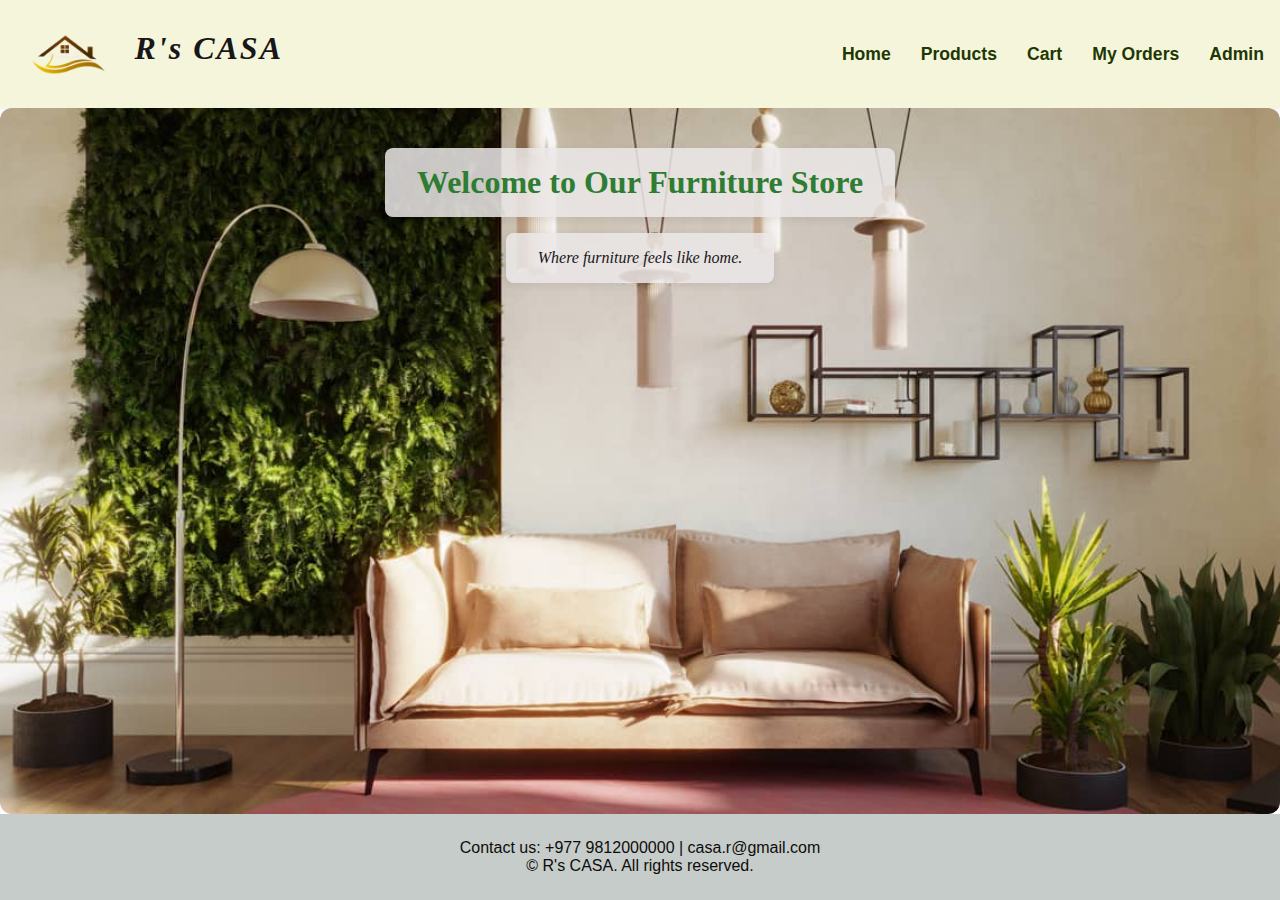
<file: index.html>
<!DOCTYPE html>
<html lang="en">
<head>
  <meta charset="UTF-8" />
  <meta name="viewport" content="width=device-width, initial-scale=1" />
  <title>Home - R's CASA</title>
  <link rel="stylesheet" href="style.css" />
</head>
<body>
<header>
  <div class="container">
    <div class="logo">
      <img src="homelogo.png" alt="Furniture Store Logo" style="height:105px; vertical-align:middle; margin-right:9px;" />
      <span class="brand-name">R's CASA</span>
    </div>
    <nav>
      <ul>
        <li><a href="index.html">Home</a></li>
        <li><a href="product.html">Products</a></li>
        <li><a href="cart.html">Cart</a></li>
        <li><a href="my_orders.html">My Orders</a></li>
        <li><a href="admin.html">Admin</a></li>
  
      </ul>
    </nav>
  </div>
</header>

<main class="container">
  <h1 id="welcome-title">Welcome to Our Furniture Store</h1>
  <p id="welcome-desc">Where furniture feels like home.</p>
</main>

<footer>
  <div class="footer-content">
    <p>Contact us: +977 9812000000 | casa.r@gmail.com</p>
    <p>&copy; R's CASA. All rights reserved.</p>
  </div>
</footer>

<script>
  window.onload = function() {
    alert("Welcome to R's CASA!");
    document.getElementById('welcome-title').style.color = "#2e7d32";
    document.getElementById('welcome-desc').style.fontStyle = "italic";
  };
</script>
</body>
</html>
</file>
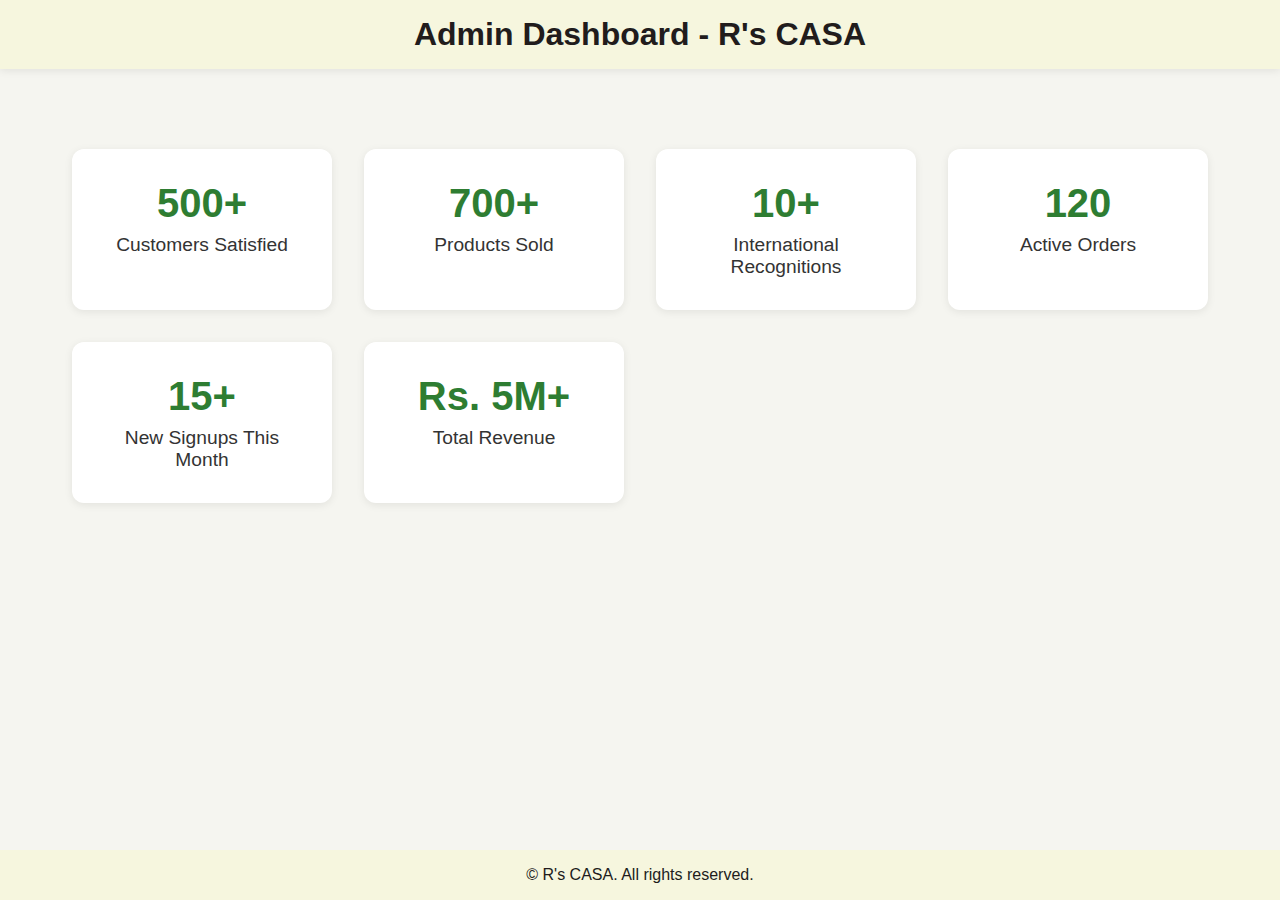
<file: admin.html>
<!DOCTYPE html>
<html lang="en">
<head>
  <meta charset="UTF-8" />
  <meta name="viewport" content="width=device-width, initial-scale=1" />
  <title>Admin Dashboard - R's CASA</title>
  <link rel="stylesheet" href="style.css" />
  <style>
    body {
      font-family: Arial, sans-serif;
      background: #f5f5f0;
      margin: 0;
      padding: 0;
    }
    .dashboard-container {
      max-width: 1200px;
      margin: 3rem auto;
      padding: 2rem;
      display: grid;
      grid-template-columns: repeat(auto-fit, minmax(250px, 1fr));
      gap: 2rem;
    }
    .stat-box {
      background: #fff;
      padding: 2rem;
      border-radius: 12px;
      text-align: center;
      box-shadow: 0 2px 8px rgba(0,0,0,0.08);
      transition: all 0.3s ease;
    }
    .stat-box:hover {
      transform: translateY(-8px) scale(1.03);
      box-shadow: 0 8px 20px rgba(0,0,0,0.15);
    }
    .stat-number {
      font-size: 2.5rem;
      font-weight: bold;
      color: #2e7d32;
      margin-bottom: 0.5rem;
    }
    .stat-label {
      font-size: 1.2rem;
      color: #333;
    }
    header, footer {
      background:rgba(245,245,220,0.95);
      color: #211c1c;
      padding: 1rem 2rem;
      text-align: center;
    }
  </style>
</head>
<body>
  <header>
    <h1>Admin Dashboard - R's CASA</h1>
  </header>

  <div class="dashboard-container">
    <div class="stat-box">
      <div class="stat-number">500+</div>
      <div class="stat-label">Customers Satisfied</div>
    </div>
    <div class="stat-box">
      <div class="stat-number">700+</div>
      <div class="stat-label">Products Sold</div>
    </div>
    <div class="stat-box">
      <div class="stat-number">10+</div>
      <div class="stat-label">International Recognitions</div>
    </div>
    <div class="stat-box">
      <div class="stat-number">120</div>
      <div class="stat-label">Active Orders</div>
    </div>
    <div class="stat-box">
      <div class="stat-number">15+</div>
      <div class="stat-label">New Signups This Month</div>
    </div>
    <div class="stat-box">
      <div class="stat-number">Rs. 5M+</div>
      <div class="stat-label">Total Revenue</div>
    </div>
  </div>

  <footer>
    &copy; R's CASA. All rights reserved.
  </footer>
</body>
</html>
</file>
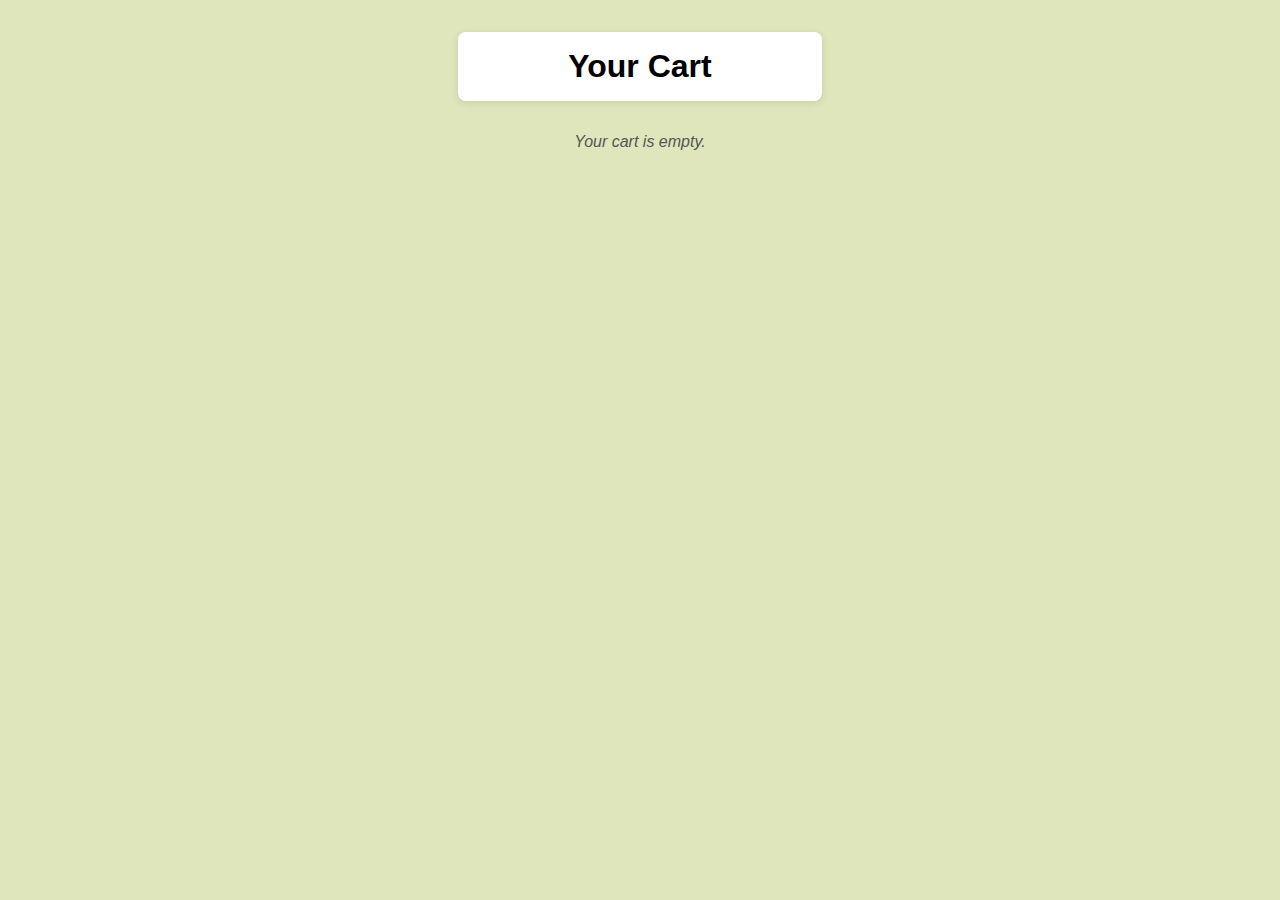
<file: cart.html>
<!DOCTYPE html>
<html lang="en">
<head>
  <meta charset="UTF-8" />
  <meta name="viewport" content="width=device-width, initial-scale=1" />
  <title>Cart - R's CASA</title>
  <style>
    body { 
      font-family: Arial, sans-serif; 
      max-width: 600px; 
      margin: auto; 
      padding: 2rem; 
      background-color: rgba(221, 229, 184, 0.95);;
      color: black;
    }
    h1 {
      background: white;
      color: black;
      padding: 1rem 2rem;
      border-radius: 8px;
      text-align: center;
      max-width: 300px;
      margin: 0 auto 2rem auto;
      box-shadow: 0 2px 8px rgba(0,0,0,0.1);
    }
    .cart-item {
      display: flex;
      justify-content: space-between;
      align-items: center;
      border-bottom: 1px solid rgba(0,0,0,0.1);
      padding: 0.5rem 0;
    }
    .quantity-input {
      width: 40px;
      margin-left: 1rem;
      border-radius: 4px;
      border: 1px solid #ccdb8e;
      padding: 0.2rem 0.3rem;
      font-size: 1rem;
      color: black;
    }
    button {
      background: #4caf50; 
      color: black;       
      border: none;
      padding: 0.4rem 1rem;
      border-radius: 6px;
      cursor: pointer;
      font-size: 1rem;
      transition: background 0.3s;
      margin-left: 0.5rem;
    }
    button:hover {
      background: #388e3c;
    }
    #empty-msg {
      font-style: italic;
      color: #555;
      margin-top: 2rem;
      text-align: center;
    }
    .total {
      margin-top: 1rem;
      font-weight: bold;
      font-size: 1.2rem;
      text-align: right;
      color: black;
    }
    .place-order-btn {
      display: block;
      margin: 2rem auto 0;
      padding: 0.8rem 2rem;
      font-size: 1.1rem;
      background: #4caf50;
      color: black;
      border-radius: 8px;
      border: none;
      cursor: pointer;
      transition: background 0.3s;
    }
    .place-order-btn:hover {
      background: #388e3c;
    }
  </style>
</head>
<body>
  <h1>Your Cart</h1>
  <div id="cart-items"></div>
  <div id="empty-msg" style="display:none;">Your cart is empty.</div>
  <div class="total" id="total-price"></div>
  <button class="place-order-btn" id="place-order-btn" style="display:none;">Place Order</button>

  <script>
    const cartItemsDiv = document.getElementById('cart-items');
    const emptyMsg = document.getElementById('empty-msg');
    const totalPriceDiv = document.getElementById('total-price');
    const placeOrderBtn = document.getElementById('place-order-btn');

    let cart = JSON.parse(localStorage.getItem('cart')) || [];

    function saveCart() {
      localStorage.setItem('cart', JSON.stringify(cart));
    }

    function renderCart() {
      cartItemsDiv.innerHTML = '';
      if (cart.length === 0) {
        emptyMsg.style.display = 'block';
        totalPriceDiv.innerText = '';
        placeOrderBtn.style.display = 'none';
        return;
      } else {
        emptyMsg.style.display = 'none';
        placeOrderBtn.style.display = 'inline-block';
      }

      let totalPrice = 0;

      cart.forEach(item => {
        totalPrice += item.price * item.quantity;

        const itemDiv = document.createElement('div');
        itemDiv.classList.add('cart-item');

        itemDiv.innerHTML = `
          <div>
            <strong>${item.title}</strong> - Rs.${item.price.toLocaleString()}
          </div>
          <div>
            Qty: <input type="number" min="1" class="quantity-input" value="${item.quantity}" data-id="${item.id}" />
            <button data-id="${item.id}">Remove</button>
          </div>
        `;

        cartItemsDiv.appendChild(itemDiv);
      });

      totalPriceDiv.innerText = `Total: Rs.${totalPrice.toLocaleString()}`;

      // Remove button event listeners
      cartItemsDiv.querySelectorAll('button').forEach(btn => {
        btn.addEventListener('click', () => {
          const idToRemove = btn.dataset.id;
          cart = cart.filter(item => item.id !== idToRemove);
          saveCart();
          renderCart();
        });
      });

      // Quantity input event listeners
      cartItemsDiv.querySelectorAll('.quantity-input').forEach(input => {
        input.addEventListener('change', () => {
          const newQty = parseInt(input.value);
          if (isNaN(newQty) || newQty < 1) {
            input.value = 1;
            return;
          }
          const idToUpdate = input.dataset.id;
          const product = cart.find(item => item.id === idToUpdate);
          if (product) {
            product.quantity = newQty;
            saveCart();
            renderCart();
          }
        });
      });
    }

    placeOrderBtn.addEventListener('click', () => {
      if(cart.length === 0) return alert('Your cart is empty!');

      let orders = JSON.parse(localStorage.getItem('orders')) || [];

      const newOrder = {
        id: Date.now().toString(),
        date: new Date().toLocaleString(),
        items: [...cart]
      };

      orders.push(newOrder);
      localStorage.setItem('orders', JSON.stringify(orders));

      cart = [];
      saveCart();

      alert('Order placed successfully!');
      renderCart();
    });

    renderCart();
  </script>
</body>
</html>
</file>
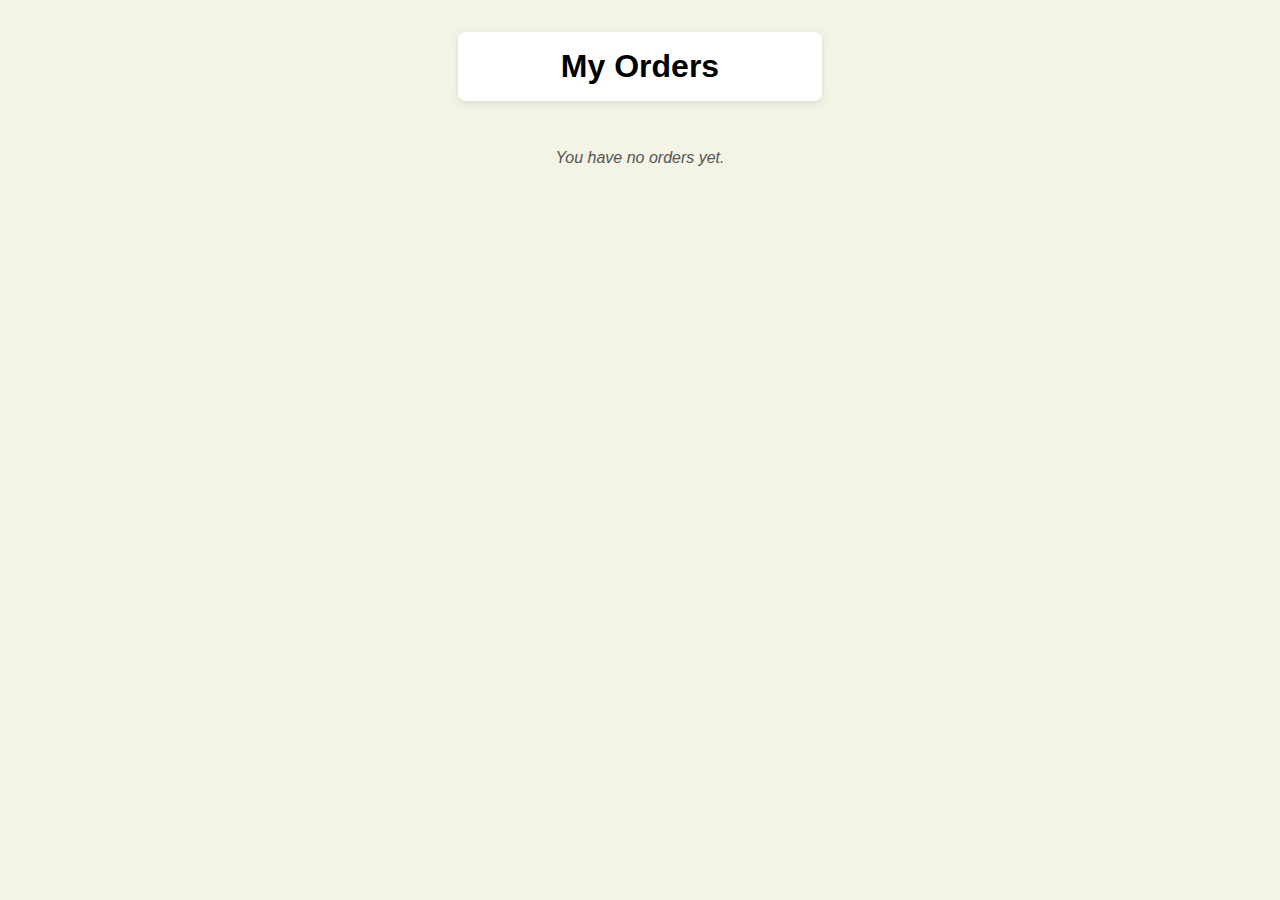
<file: my_orders.html>
<!DOCTYPE html>
<html lang="en">
<head>
  <meta charset="UTF-8" />
  <meta name="viewport" content="width=device-width, initial-scale=1" />
  <title>My Orders - R's CASA</title>
  <style>
    body { 
      font-family: Arial, sans-serif; 
      max-width: 700px; 
      margin: auto; 
      padding: 2rem; 
      background-color: rgba(242, 242, 229, 0.95);
      color: black;
    }
    h1 { 
      background: white;
      color: black;
      padding: 1rem 2rem;
      border-radius: 8px;
      text-align: center;
      max-width: 300px;
      margin: 0 auto 2rem auto;
      box-shadow: 0 2px 8px rgba(0,0,0,0.1);
    }
    .order {
      border: 1px solid #ddd;
      border-radius: 6px;
      padding: 1rem;
      margin-bottom: 1.5rem;
      background: white;
      box-shadow: 0 1px 4px rgba(0,0,0,0.05);
    }
    .order-date {
      font-weight: bold;
      margin-bottom: 0.5rem;
      color: #4caf50;
    }
    .order-item {
      display: flex;
      justify-content: space-between;
      padding: 0.3rem 0;
      border-bottom: 1px solid #eee;
    }
    .order-total {
      font-weight: bold;
      text-align: right;
      margin-top: 0.5rem;
      color: #2e7d32;
    }
    #empty-msg {
      font-style: italic;
      color: #555;
      text-align: center;
      margin-top: 3rem;
    }
  </style>
</head>
<body>
  <h1>My Orders</h1>
  <div id="orders-container"></div>
  <div id="empty-msg" style="display:none;">You have no orders yet.</div>

  <script>
    const ordersContainer = document.getElementById('orders-container');
    const emptyMsg = document.getElementById('empty-msg');

    const orders = JSON.parse(localStorage.getItem('orders')) || [];

    function renderOrders() {
      if (orders.length === 0) {
        emptyMsg.style.display = 'block';
        return;
      } else {
        emptyMsg.style.display = 'none';
      }

      ordersContainer.innerHTML = '';

      orders.slice().reverse().forEach(order => {
        const orderDiv = document.createElement('div');
        orderDiv.classList.add('order');

        let orderHTML = `<div class="order-date">Order Date: ${order.date}</div>`;

        let total = 0;

        order.items.forEach(item => {
          const itemTotal = item.price * item.quantity;
          total += itemTotal;
          orderHTML += `
            <div class="order-item">
              <div>${item.title} x ${item.quantity}</div>
              <div>Rs.${itemTotal.toLocaleString()}</div>
            </div>
          `;
        });

        orderHTML += `<div class="order-total">Order Total: Rs.${total.toLocaleString()}</div>`;

        orderDiv.innerHTML = orderHTML;
        ordersContainer.appendChild(orderDiv);
      });
    }

    renderOrders();
  </script>
</body>
</html>
</file>
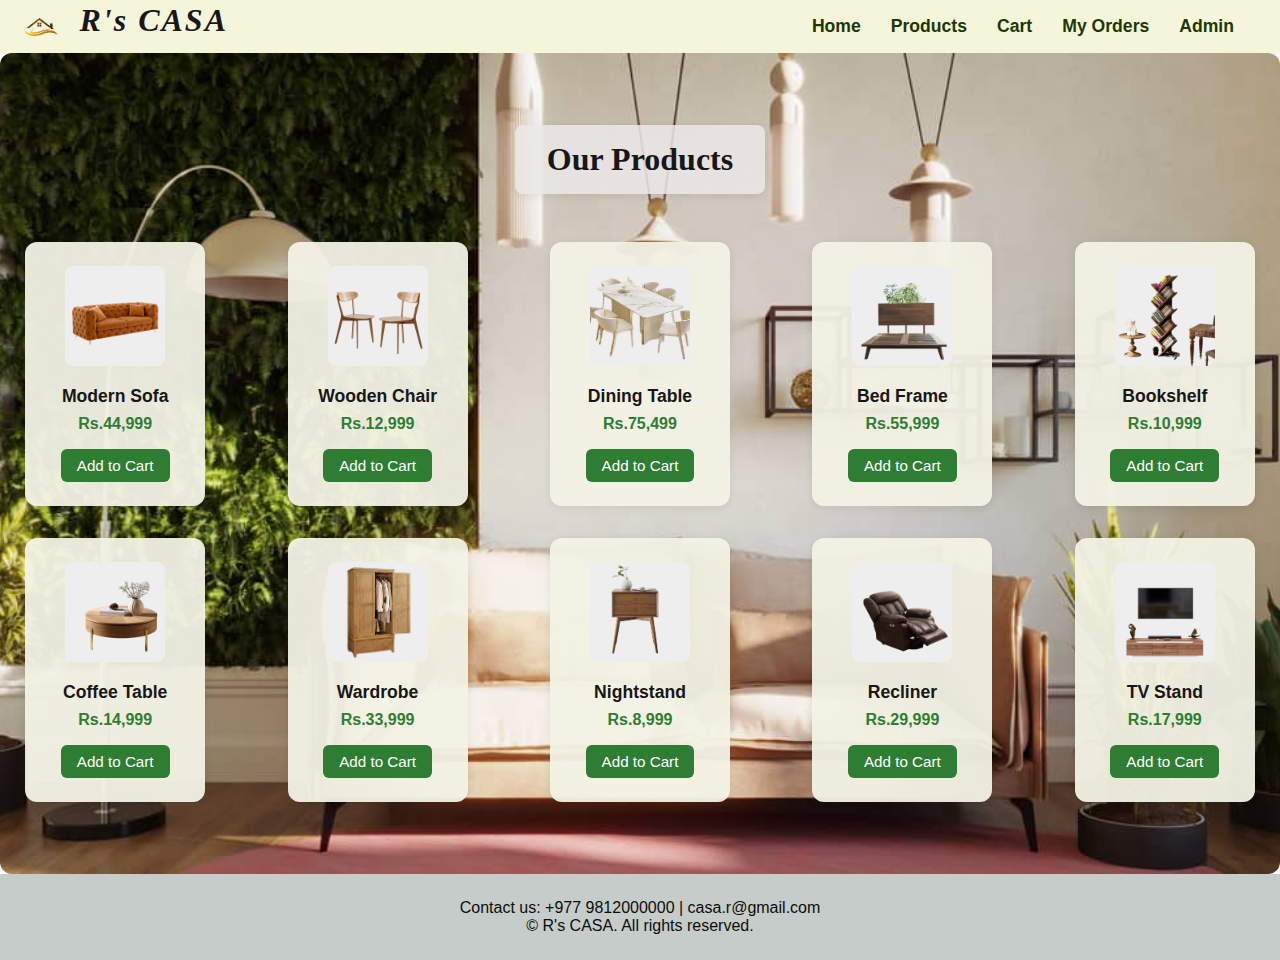
<file: product.html>
<!DOCTYPE html>
<html lang="en">
<head>
  <meta charset="UTF-8" />
  <meta name="viewport" content="width=device-width, initial-scale=1" />
  <title>Products - R's CASA</title>
  <link rel="stylesheet" href="style.css" />
  <style>
    .products-grid {
      display: grid;
      grid-template-columns: repeat(5, 1fr);
      gap: 2rem;
      padding: 2rem 0;
      justify-items: center;
    }
    .product-box {
      background: rgba(242, 242, 229, 0.95);
      border-radius: 12px;
      box-shadow: 0 2px 8px rgba(0,0,0,0.08);
      padding: 1.5rem 1rem;
      width: 180px;
      text-align: center;
      transition: transform 0.2s;
    }
    .product-box:hover {
      transform: translateY(-8px) scale(1.03);
      box-shadow: 0 4px 16px rgba(0,0,0,0.12);
    }
    .product-img {
      width: 100px;
      height: 100px;
      object-fit: cover;
      border-radius: 8px;
      margin-bottom: 1rem;
      background: #eee;
    }
    .product-title {
      font-size: 1.1rem;
      font-weight: bold;
      margin-bottom: 0.5rem;
      color: #191618;
    }
    .product-price {
      color: #2e7d32;
      font-weight: bold;
      margin-bottom: 0.5rem;
    }
    .product-btn {
      background: #2e7d32;
      color: #fff;
      border: none;
      border-radius: 6px;
      padding: 0.5rem 1rem;
      cursor: pointer;
      font-size: 0.95rem;
      margin-top: 0.5rem;
      transition: background 0.2s;
    }
    .product-btn:hover {
      background: #1b5e20;
    }
    @media (max-width: 900px) {
      .products-grid {
        grid-template-columns: repeat(2, 1fr);
      }
    }
    @media (max-width: 600px) {
      .products-grid {
        grid-template-columns: 1fr;
      }
      .product-box {
        width: 90vw;
      }
    }
  </style>
</head>
<body>
  <header>
    <div class="container">
      <div class="logo">
        <img src="homelogo.png" alt="Furniture Store Logo" style="height:50px; vertical-align:middle; margin-right:9px;" />
        <span class="brand-name">R's CASA</span>
      </div>
      <nav>
        <ul>
          <li><a href="index.html">Home</a></li>
          <li><a href="products.html">Products</a></li>
          <li><a href="cart.html">Cart</a></li>
          <li><a href="my_orders.html">My Orders</a></li>
          <li><a href="admin.html">Admin</a></li>
          <li><a href="login.html"></a></li>
        </ul>
      </nav>
    </div>
  </header>

  <main class="container">
    <h1 style="margin-top:2rem;">Our Products</h1>
    <div class="products-grid">
      <div class="product-box" data-id="1">
        <img src="sofa-removebg-preview.png" alt="Product 1" class="product-img" />
        <div class="product-title">Modern Sofa</div>
        <div class="product-price">Rs.44,999</div>
        <button class="product-btn">Add to Cart</button>
      </div>
      <div class="product-box" data-id="2">
        <img src="chair-removebg-preview.png" alt="Product 2" class="product-img" />
        <div class="product-title">Wooden Chair</div>
        <div class="product-price">Rs.12,999</div>
        <button class="product-btn">Add to Cart</button>
      </div>
      <div class="product-box" data-id="3">
        <img src="dining_table-removebg-preview.png" alt="Product 3" class="product-img" />
        <div class="product-title">Dining Table</div>
        <div class="product-price">Rs.75,499</div>
        <button class="product-btn">Add to Cart</button>
      </div>
      <div class="product-box" data-id="4">
        <img src="bed_frame-removebg-preview.png" alt="Product 4" class="product-img" />
        <div class="product-title">Bed Frame</div>
        <div class="product-price">Rs.55,999</div>
        <button class="product-btn">Add to Cart</button>
      </div>
      <div class="product-box" data-id="5">
        <img src="bookshelf-removebg-preview.png" alt="Product 5" class="product-img" />
        <div class="product-title">Bookshelf</div>
        <div class="product-price">Rs.10,999</div>
        <button class="product-btn">Add to Cart</button>
      </div>
      <div class="product-box" data-id="6">
        <img src="coffee_table-removebg-preview.png" alt="Product 6" class="product-img" />
        <div class="product-title">Coffee Table</div>
        <div class="product-price">Rs.14,999</div>
        <button class="product-btn">Add to Cart</button>
      </div>
      <div class="product-box" data-id="7">
        <img src="wardrobe-removebg-preview.png" alt="Product 7" class="product-img" />
        <div class="product-title">Wardrobe</div>
        <div class="product-price">Rs.33,999</div>
        <button class="product-btn">Add to Cart</button>
      </div>
      <div class="product-box" data-id="8">
        <img src="nightstand-removebg-preview.png" alt="Product 8" class="product-img" />
        <div class="product-title">Nightstand</div>
        <div class="product-price">Rs.8,999</div>
        <button class="product-btn">Add to Cart</button>
      </div>
      <div class="product-box" data-id="9">
        <img src="recliner-removebg-preview.png" alt="Product 9" class="product-img" />
        <div class="product-title">Recliner</div>
        <div class="product-price">Rs.29,999</div>
        <button class="product-btn">Add to Cart</button>
      </div>
      <div class="product-box" data-id="10">
        <img src="tv_stand-removebg-preview.png" alt="Product 10" class="product-img" />
        <div class="product-title">TV Stand</div>
        <div class="product-price">Rs.17,999</div>
        <button class="product-btn">Add to Cart</button>
      </div>
    </div>
  </main>

  <footer>
    <div class="footer-content">
      <p>Contact us: +977 9812000000 | casa.r@gmail.com</p>
      <p>&copy; R's CASA. All rights reserved.</p>
    </div>
  </footer>

  <script>
    // Add to Cart functionality
    const addToCartButtons = document.querySelectorAll('.product-btn');

    addToCartButtons.forEach(button => {
      button.addEventListener('click', () => {
        const productBox = button.closest('.product-box');
        const id = productBox.dataset.id;
        const title = productBox.querySelector('.product-title').innerText;
        const priceText = productBox.querySelector('.product-price').innerText;
        const price = parseInt(priceText.replace(/Rs\.|,/g, ''));

        let cart = JSON.parse(localStorage.getItem('cart')) || [];

        const existingProduct = cart.find(item => item.id === id);
        if (existingProduct) {
          existingProduct.quantity += 1;
        } else {
          cart.push({ id, title, price, quantity: 1 });
        }

        localStorage.setItem('cart', JSON.stringify(cart));
        alert(`${title} added to cart!`);
      });
    });
  </script>
</body>
</html>
</file>
<file: style.css>
* {
  box-sizing: border-box;
  margin: 0;
  padding: 0;
  font-family: Arial, sans-serif;
}

body {
  min-height: 100vh;
  color: #333;
  display: flex;
  flex-direction: column;
}

main.container {
  background: url('background.jpg') center/cover no-repeat;
  padding: 40px 0;
  text-align: center;
  border-radius: 12px;
  color: #333;
  flex: 1;
}

footer {
  background-color: #021b0e39;
  color: rgb(22, 20, 20);
  text-align: center;
  padding: 15px 0;
  margin-top: auto; 
}


}
logo img {
  height: 100px; 
  vertical-align: middle;
  margin-right: 9px;
}
@import url('https://fonts.googleapis.com/css2?family=Pacifico&display=swap');

.brand-name {
  font-family: 'Pacifico', cursive;
  font-weight: 900; 
  font-style: italic;
  font-size: 1.5rem;
  color: #191618;
  letter-spacing: 2px;
}

}

.container {
  width: 100%;
  max-width: 1200px;
  margin: 0 auto;
  display: flex;
  justify-content: space-between;
  align-items: center;
  color: white;
}



nav ul li a {
  color: rgb(29, 56, 2);
  text-decoration: none;
  font-weight: bold;
}

header .container {
  display: flex;
  justify-content: space-between;
  align-items: center;
  padding: 0 2rem;
}

nav ul {
  list-style: none;
  display: flex;
  gap: 30px;
  margin: 0;
  padding: 0;
}

nav ul li a {
  color: rgb(29, 56, 2);
  text-decoration: none;
  font-weight: bold;
  font-size: 1.1rem;
}
}

main {
  padding: 40px 0;
  text-align: center;
}
header .container {
  padding: 0.1rem 1rem; 
  min-height: unset;    
}

.logo img {
  height: 50px; 
  vertical-align: middle;
  margin-right: 9px;
}

.brand-name {
  font-size: 2rem; 
}

.logo img {
  height: 50px; 
  vertical-align: middle;
  margin-right: 9px;
}
.footer-content {
  max-width: 800px;
  margin: 0 auto;
  padding: 10px 0;
  font-size: 1rem;
  color: rgb(14, 12, 12);
}

.footer-content a {
  color:#f5f5dc;;
  text-decoration: underline;
  margin: 0 5px;
}
@import url('https://fonts.googleapis.com/css2?family=Pacifico&display=swap');
main.container h1,
main.container p {
  font-family: 'Pacifico', cursive;
  background: rgba(235, 232, 232, 0.85);
  padding: 1rem 2rem;
  border-radius: 8px;
  color: #191618;
  margin-bottom: 1rem;
  box-shadow: 0 2px 8px rgba(0,0,0,0.08);
  display: block;
  width: fit-content;
  margin-left: auto;
  margin-right: auto;
}
header {
  background-color: #f5f5dc; 
  box-shadow: 0 2px 8px rgba(0,0,0,0.08); 
}
.main-message-box {
  font-family: 'Pacifico', cursive;
  background: rgba(235, 232, 232, 0.85);
  padding: 1rem 2rem;
  border-radius: 8px;
  color: #191618;
  margin-bottom: 1rem;
  box-shadow: 0 2px 8px rgba(0,0,0,0.08);
  display: inline-block;
  width: fit-content;
  margin-left: auto;
  margin-right: auto;
  text-align: center;
}

.main-message-box h1 {
  font-size: 2rem;
  margin-bottom: 0.5rem;
}

.main-message-box p {
  font-size: 0.9rem;
  margin: 0;
}
</file>
